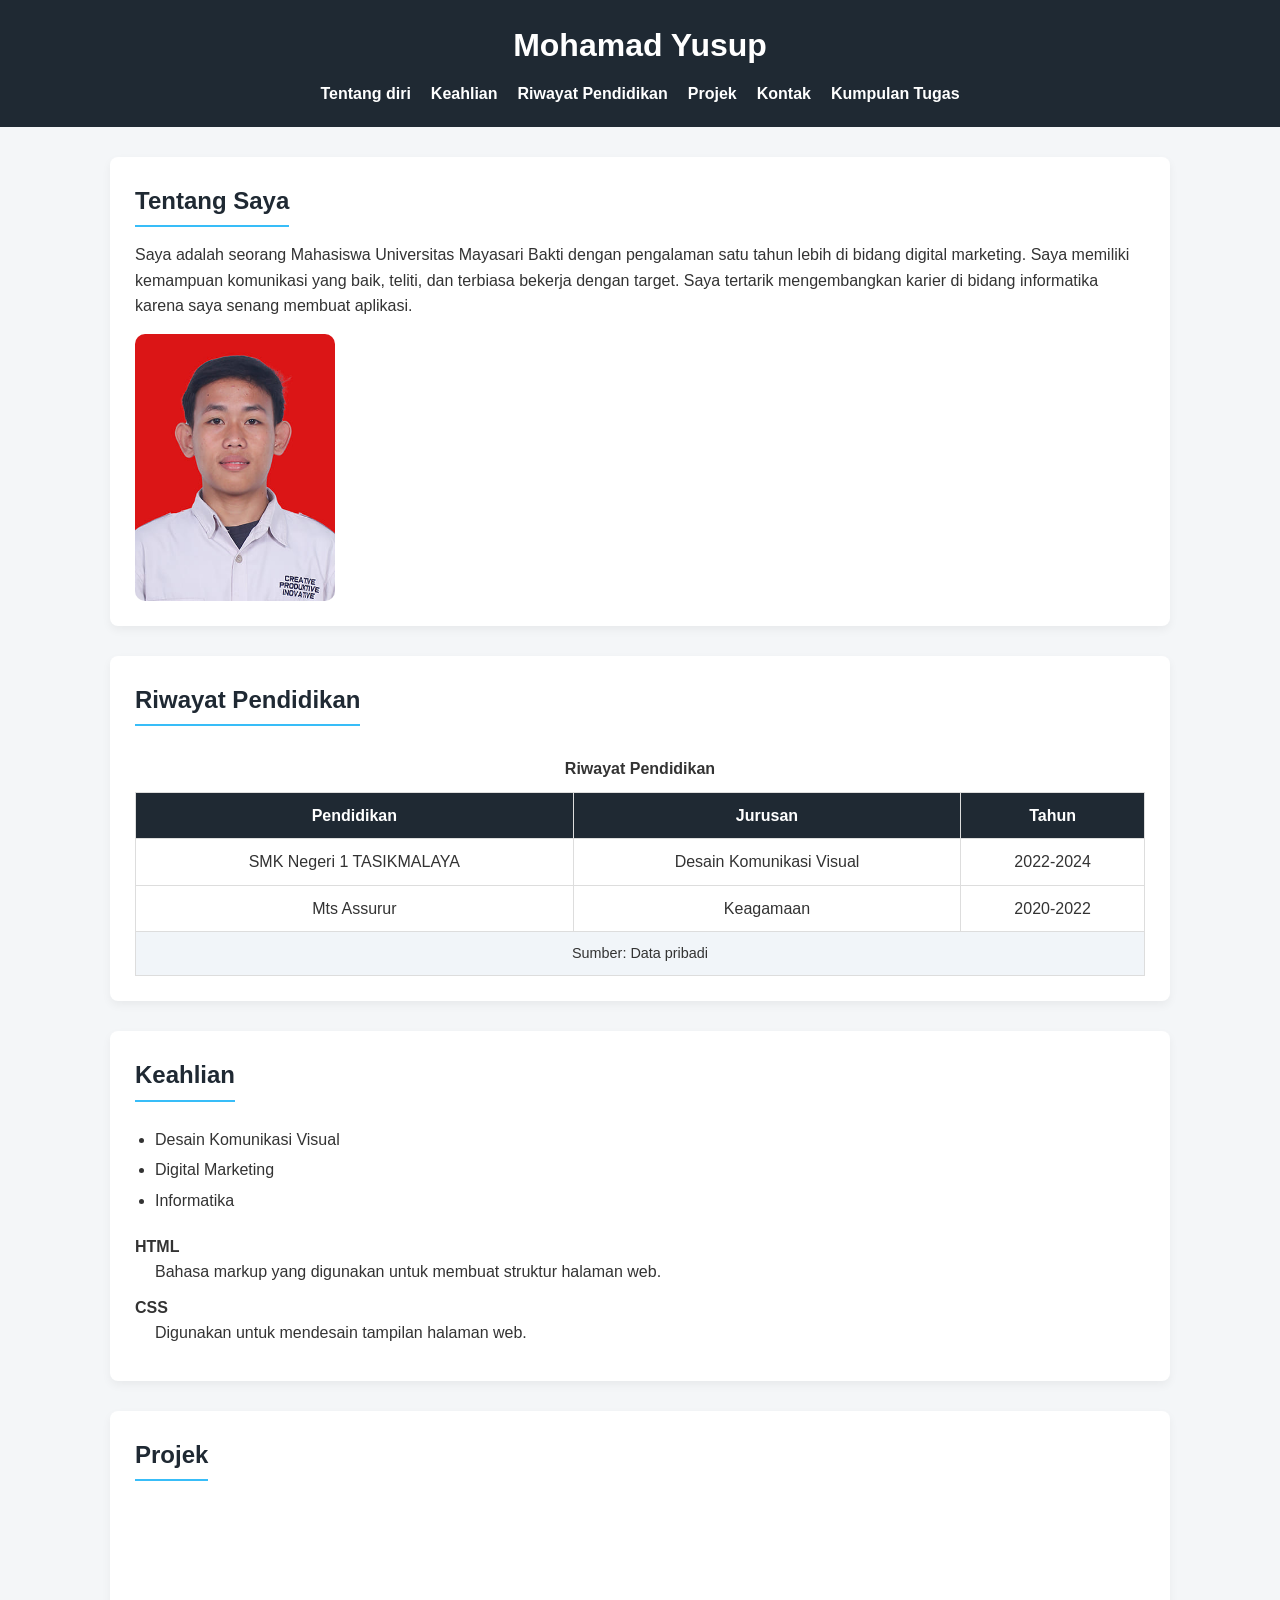
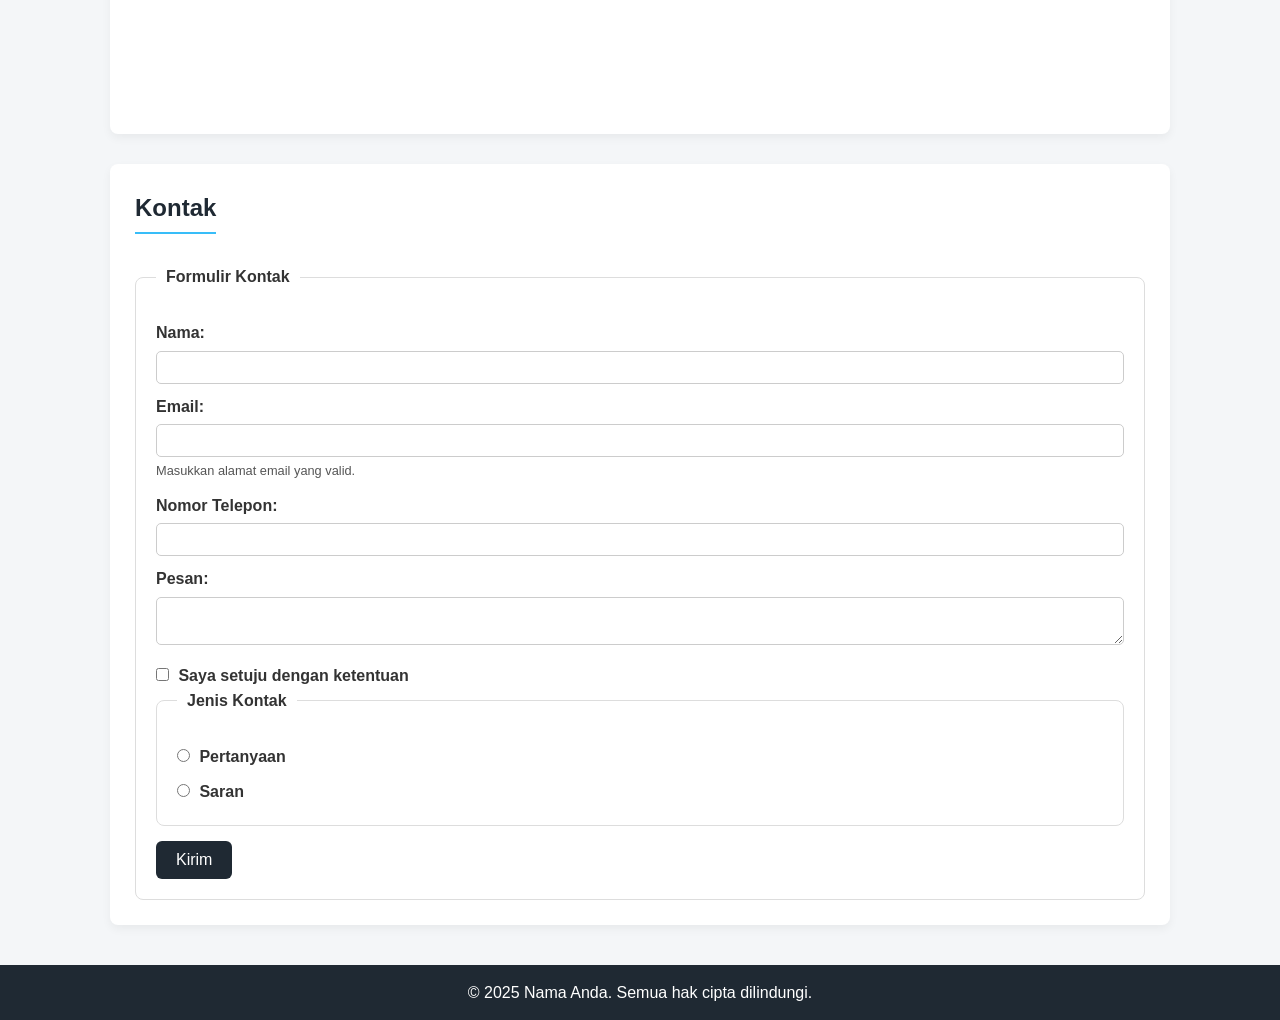
<file: index.html>
<!DOCTYPE html>
<html lang="id">
<head>
    <meta charset="UTF-8">
    <meta name="description" content="Portofolio pribadi, contoh karya, keterampilan, dan pengalaman saya.">
    <meta name="viewport" content="width=device-width, initial-scale=1.0">
    <meta property="og:title" content="Portofolio: Nama Anda">
    <meta property="og:image" content="yusup.jpg">
    <title>Portofolio - Nama Anda</title>
     
</head>
<body>
<link rel="stylesheet" href="stylecss2.css">
<header>
    <h1>Mohamad Yusup</h1>
    <nav>
        <ul>
            <li><a href="#about">Tentang diri</a></li>
            <li><a href="#skills">Keahlian</a></li>
            <li><a href="#education">Riwayat Pendidikan</a></li>
            <li><a href="#projects">Projek</a></li>
            <li><a href="#contact">Kontak</a></li>
            <li><a href="lat_css.html">Kumpulan Tugas</a></li>
        </ul>
    </nav>
</header>

<main>

    <!-- Tentang Saya -->
    <section id="about">
        <h2>Tentang Saya</h2>
        <p>Saya adalah seorang Mahasiswa Universitas Mayasari Bakti dengan pengalaman satu tahun lebih di bidang digital marketing. Saya memiliki kemampuan komunikasi yang baik, teliti, dan terbiasa bekerja dengan target. Saya tertarik mengembangkan karier di bidang informatika karena saya senang membuat aplikasi.</p>
        <img src="yusup.jpg" alt="Foto diri saya" />
    </section>

    <!-- Riwayat Pendidikan -->
    <section id="education">
        <h2>Riwayat Pendidikan</h2>
        <table>
            <caption>Riwayat Pendidikan</caption>
            <thead>
                <tr>
                    <th>Pendidikan</th>
                    <th>Jurusan</th>
                    <th>Tahun</th>
                </tr>
            </thead>
            <tbody>
                <tr>
                    <td>SMK Negeri 1 TASIKMALAYA</td>
                    <td>Desain Komunikasi Visual</td>
                    <td>2022-2024</td>
                </tr>
                <tr>
                    <td>Mts Assurur</td>
                    <td>Keagamaan</td>
                    <td>2020-2022</td>
                </tr>
            </tbody>
            <tfoot>
                <tr>
                    <td colspan="3">Sumber: Data pribadi</td>
                </tr>
            </tfoot>
        </table>
    </section>

    <!-- Keahlian -->
    <section id="skills">
        <h2>Keahlian</h2>
        <ul>
            <li>Desain Komunikasi Visual</li>
            <li>Digital Marketing</li>
            <li>Informatika</li>
        </ul>
        <dl>
            <dt>HTML</dt>
            <dd>Bahasa markup yang digunakan untuk membuat struktur halaman web.</dd>
            <dt>CSS</dt>
            <dd>Digunakan untuk mendesain tampilan halaman web.</dd>
        </dl>
    </section>

    <!-- Projek -->
    <section id="projects">
        <h2>Projek</h2>
        

    <!-- Project 1: embed YouTube (iframe) sebagai multimedia -->
            <article class="project-card">
              <div class="video-wrap" aria-hidden="false">
                <!-- YouTube iframe (contoh) -->
                <iframe
                  width="320"
                  height="180"
                  src="https://www.youtube.com/embed/kxyA1H74RSY?si=x4bhKmLvu8T8ws1a"
                  title="Demo projek"
                  frameborder="0"
                  allow="accelerometer; autoplay; clipboard-write; encrypted-media; gyroscope; picture-in-picture"
                  allowfullscreen
                ></iframe>
              </div>

</article>
    </section>

    <!-- Form Kontak -->
    <section id="contact">
        <h2>Kontak</h2>
        <form action="submit_form.php" method="POST">
            <fieldset>
                <legend>Formulir Kontak</legend>
                <label for="name">Nama:</label>
                <input type="text" id="name" name="name" required minlength="3" maxlength="50" aria-label="Nama lengkap Anda">

                <label for="email">Email:</label>
                <input type="email" id="email" name="email" required aria-describedby="emailHelp">
                <small id="emailHelp">Masukkan alamat email yang valid.</small>

                <label for="phone">Nomor Telepon:</label>
                <input type="tel" id="phone" name="phone" required>

                <label for="message">Pesan:</label>
                <textarea id="message" name="message" required minlength="10" maxlength="500"></textarea>

                <label for="agree">
                    <input type="checkbox" id="agree" name="agree" required> Saya setuju dengan ketentuan
                </label>

                <fieldset>
                    <legend>Jenis Kontak</legend>
                    <label for="question">
                        <input type="radio" id="question" name="contactType" value="question" required> Pertanyaan
                    </label>
                    <label for="suggestion">
                        <input type="radio" id="suggestion" name="contactType" value="suggestion"> Saran
                    </label>
                </fieldset>

                <button type="submit">Kirim</button>
            </fieldset>
        </form>
    </section>

</main>

<footer>
    <p>&copy; 2025 Nama Anda. Semua hak cipta dilindungi.</p>
</footer>

</body>
</html>
</file>
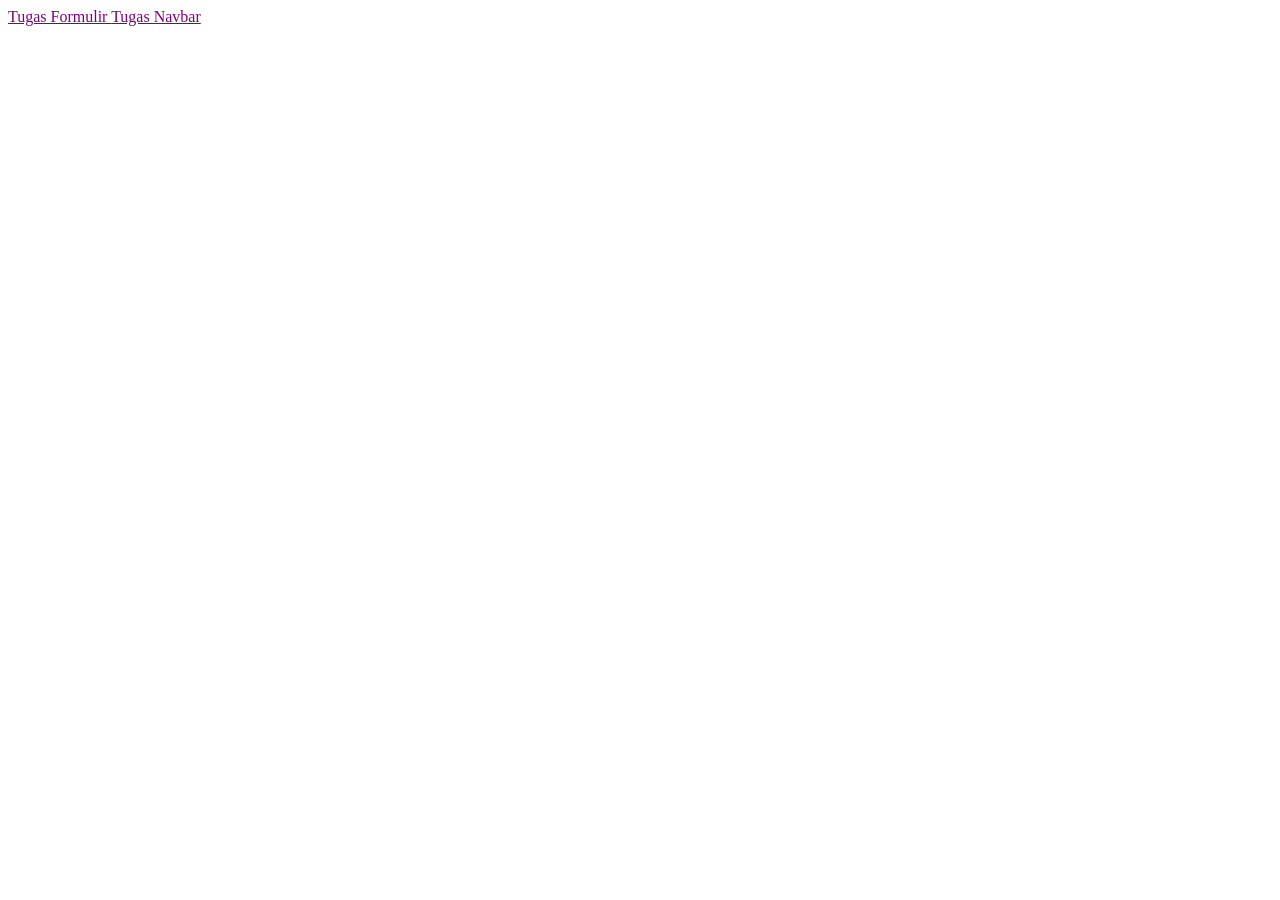
<file: lat_css.html>
<!DOCTYPE html>
<html lang="id">
<head>
    <meta charset="UTF-8">
    <title>Daftar Tugas</title>

    <style>
        .cta-button {
            color: purple !important;
        }
    </style>

</head>
<body>

  
    <div class="menu-tugas" >
        <a href="/mhmdysff/formulir.html" class="cta-button">
            Tugas Formulir
        </a>
   
        <a href="/mhmdysff/navbar.html" class="cta-button">
            Tugas Navbar
        </a>
    </div>

</body>
</html>
</file>
<file: stylecss2.css>
/* =====================
   RESET & GLOBAL
===================== */
* {
    margin: 0;
    padding: 0;
    box-sizing: border-box;
    font-family: Arial, Helvetica, sans-serif;
}

body {
    background-color: #f4f6f8;
    color: #333;
    line-height: 1.6;
}

/* =====================
   HEADER & NAVIGATION
===================== */
header {
    background-color: #1f2933;
    color: #fff;
    padding: 20px;
}

header h1 {
    text-align: center;
    margin-bottom: 10px;
}

nav ul {
    list-style: none;
    display: flex;
    justify-content: center;
    gap: 20px;
}

nav a {
    color: #fff;
    text-decoration: none;
    font-weight: bold;
}

nav a:hover {
    color: #38bdf8;
}

/* =====================
   MAIN LAYOUT
===================== */
main {
    max-width: 1100px;
    margin: 30px auto;
    padding: 0 20px;
}

section {
    background-color: #fff;
    margin-bottom: 30px;
    padding: 25px;
    border-radius: 8px;
    box-shadow: 0 4px 10px rgba(0,0,0,0.05);
}

section h2 {
    margin-bottom: 15px;
    color: #1f2933;
    border-bottom: 2px solid #38bdf8;
    display: inline-block;
    padding-bottom: 5px;
}

/* =====================
   ABOUT
===================== */
#about img {
    margin-top: 15px;
    max-width: 200px;
    border-radius: 10px;
    display: block;
}

/* =====================
   TABLE (EDUCATION)
===================== */
table {
    width: 100%;
    border-collapse: collapse;
    margin-top: 15px;
}

caption {
    margin-bottom: 10px;
    font-weight: bold;
}

th, td {
    border: 1px solid #ddd;
    padding: 10px;
    text-align: center;
}

thead {
    background-color: #1f2933;
    color: #fff;
}

tfoot {
    background-color: #f1f5f9;
    font-size: 0.9em;
}

/* =====================
   SKILLS
===================== */
#skills ul {
    margin: 10px 0 20px 20px;
}

#skills li {
    margin-bottom: 5px;
}

dl dt {
    font-weight: bold;
    margin-top: 10px;
}

dl dd {
    margin-left: 20px;
    margin-bottom: 10px;
}

/* =====================
   PROJECTS
===================== */
#projects article {
    margin-bottom: 25px;
}

#projects img {
    max-width: 100%;
    border-radius: 8px;
    margin: 10px 0;
}

#projects a {
    display: inline-block;
    margin-top: 8px;
    color: #0284c7;
    text-decoration: none;
    font-weight: bold;
}

#projects a:hover {
    text-decoration: underline;
}

iframe {
    max-width: 100%;
    border-radius: 8px;
}

/* =====================
   CONTACT FORM
===================== */
form {
    margin-top: 15px;
}

fieldset {
    border: 1px solid #ddd;
    padding: 20px;
    border-radius: 8px;
}

legend {
    font-weight: bold;
    padding: 0 10px;
}

label {
    display: block;
    margin-top: 10px;
    font-weight: bold;
}

input, textarea {
    width: 100%;
    padding: 8px;
    margin-top: 5px;
    border-radius: 5px;
    border: 1px solid #ccc;
}

textarea {
    resize: vertical;
}

small {
    font-size: 0.8em;
    color: #555;
}

input[type="checkbox"],
input[type="radio"] {
    width: auto;
    margin-right: 5px;
}

button {
    margin-top: 15px;
    padding: 10px 20px;
    background-color: #1f2933;
    color: #fff;
    border: none;
    border-radius: 6px;
    cursor: pointer;
    font-size: 1em;
}

button:hover {
    background-color: #38bdf8;
    color: #000;
}

/* =====================
   FOOTER
===================== */
footer {
    background-color: #1f2933;
    color: #fff;
    text-align: center;
    padding: 15px;
    margin-top: 40px;
}

/* =====================
   RESPONSIVE
===================== */
@media (max-width: 768px) {
    nav ul {
        flex-direction: column;
        gap: 10px;
    }

    #about img {
        max-width: 150px;
    }
}
</file>
